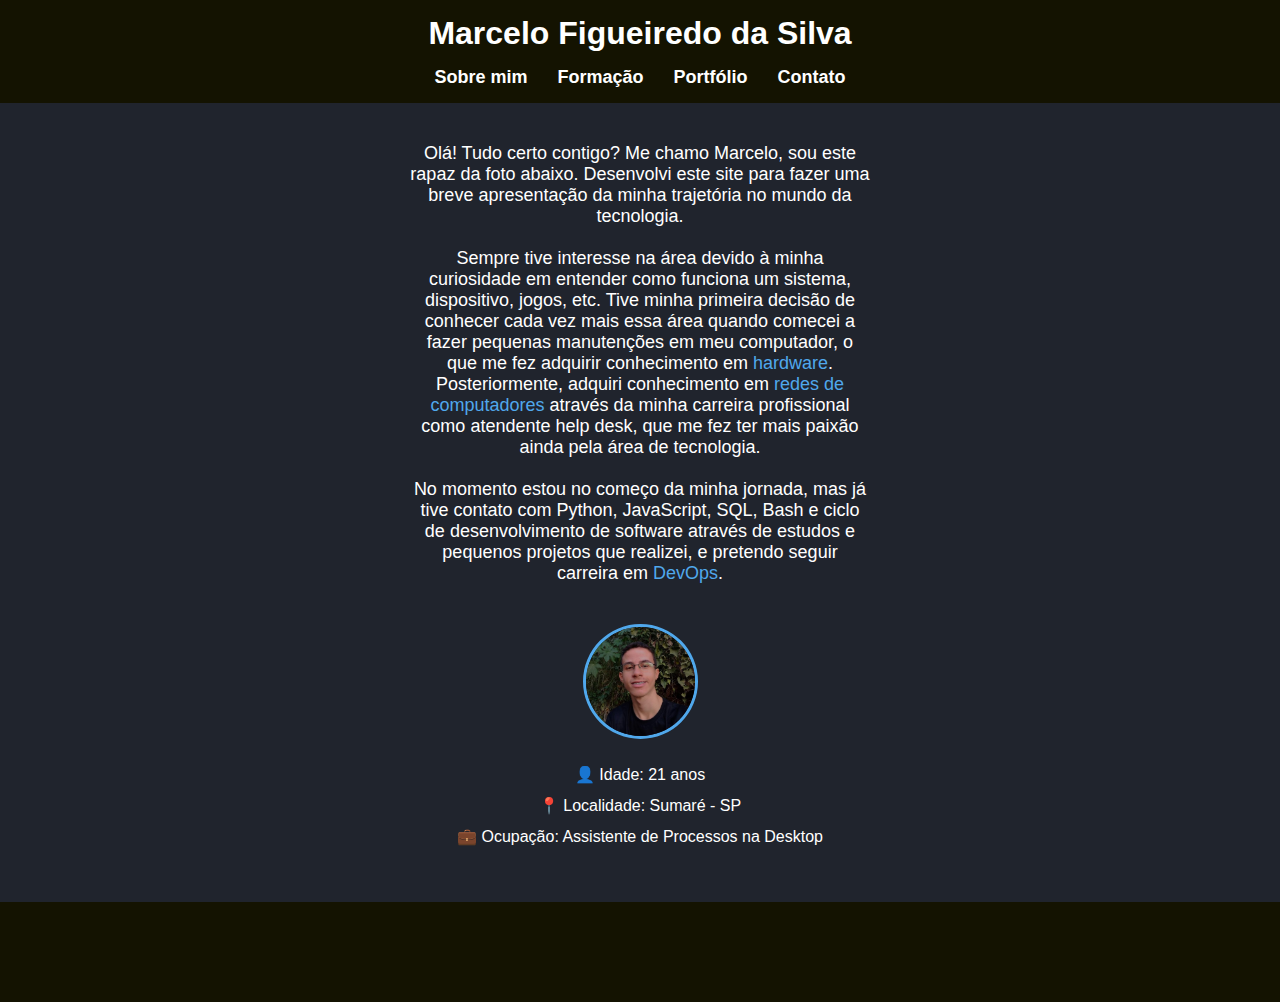
<file: index.html>
<!DOCTYPE html>
<html lang="pt-br">
    <head>
        <meta charset="UTF-8">
        <meta name="viewport" content="width=device-width, initial-scale=1.0">
        <title>Marcelo</title>
        <link rel="stylesheet" href="css/style.css">
    </head>
    <body>
        <header>
            <div class="div-header">
                <p class="header-nome">Marcelo Figueiredo da Silva</p>
            </div>
            <nav>
                <ul>
                    <li><a href="index.html">Sobre mim</a></li>
                    <li><a href="formacao.html">Formação</a></li>
                    <li><a href="portfolio.html">Portfólio</a></li>
                    <li><a href="contato.html">Contato</a></li>
                </ul>
            </nav>
        </header>
        <main>
            <article id="article-sobre">
                <p>Olá! Tudo certo contigo? Me chamo Marcelo, sou este rapaz da foto abaixo. Desenvolvi este site para fazer uma breve apresentação da minha trajetória no mundo da tecnologia.<br><br> Sempre tive interesse na área devido à minha curiosidade em entender como funciona um sistema, dispositivo, jogos, etc. Tive minha primeira decisão de conhecer cada vez mais essa área quando comecei a fazer pequenas manutenções em meu computador, o que me fez adquirir conhecimento em <span style="color: #50a8ec">hardware</span>. Posteriormente, adquiri conhecimento em <span style="color: #50a8ec">redes de computadores</span> através da minha carreira profissional como atendente help desk, que me fez ter mais paixão ainda pela área de tecnologia.<br><br> No momento estou no começo da minha jornada, mas já tive contato com Python, JavaScript, SQL, Bash e ciclo de desenvolvimento de software através de estudos e pequenos projetos que realizei, e pretendo seguir carreira em <span style="color: #50a8ec">DevOps</span>.</p>
                <img class="img-perfil" src="img/icon-perfil.jpeg" alt="">
                <div class="div-perfil-info">
                    <p>&#128100 Idade: 21 anos</p>
                    <p>&#128205 Localidade: Sumaré - SP</p>
                    <p>&#128188 Ocupação: Assistente de Processos na Desktop</p>
                </div>
            </article>
        </main>
        <footer>
            <div class="div-footer">
            </div>
        </footer>
    </body>
</html>
</file>
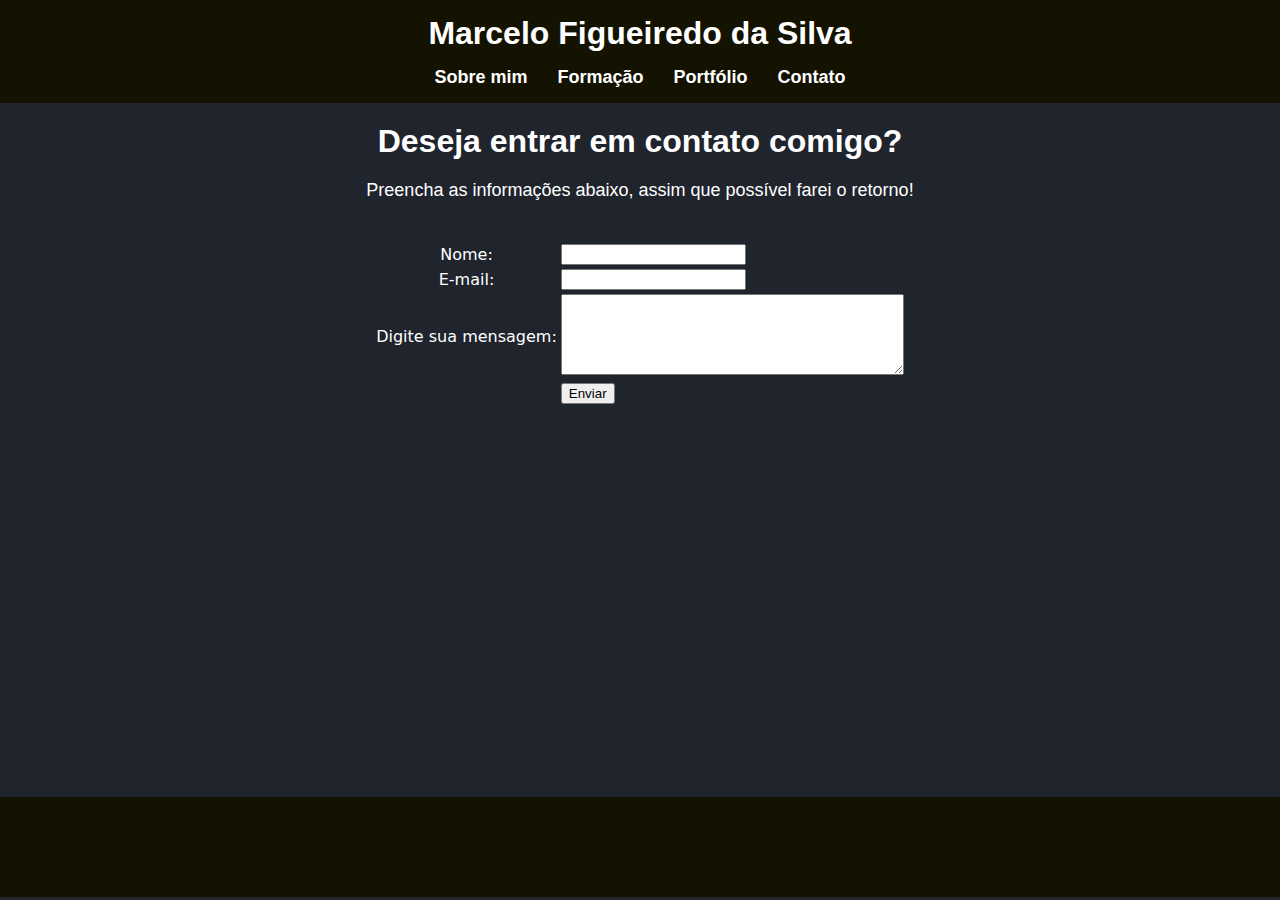
<file: contato.html>
<!DOCTYPE html>
<html lang="pt-br">
    <head>
        <meta charset="UTF-8">
        <meta name="viewport" content="width=device-width, initial-scale=1.0">
        <title>Entre em contato</title>
        <link rel="stylesheet" href="css/style.css">
    </head>
    <body>
        <header>
            <div class="div-header">
                <p class="header-nome">Marcelo Figueiredo da Silva</p>
            </div>
            <nav>
                <ul>
                    <li><a href="index.html">Sobre mim</a></li>
                    <li><a href="formacao.html">Formação</a></li>
                    <li><a href="portfolio.html">Portfólio</a></li>
                    <li><a href="contato.html">Contato</a></li>
                </ul>
            </nav>
        </header>
        <main>
            <h1>Deseja entrar em contato comigo?</h1>
            <h2>Preencha as informações abaixo, assim que possível farei o retorno!</h2>
            <article>
                <form action="https://formsubmit.co/celofgd@gmail.com" method="POST">
                    <table>
                        <tr>
                            <th><label for="nome">Nome:</label></th>
                            <td><input type="text" name="nome" required></td>
                        </tr>
                        <tr>
                            <th><label for="email">E-mail:</label></th>
                            <td><input type="email" name="email" required></td>
                        </tr>
                        <tr>
                            <th><label for="msg">Digite sua mensagem:</label></th>
                            <td><textarea name="msg" rows="5" cols="40" required></textarea></td>
                        </tr>
                        <tr>
                            <td><input type="hidden" name="_next" value="https://celofgd.github.io/meu-portfolio/contato_enviado.html"></td>
                            <td><button type="submit">Enviar</button></td>
                        </tr>
                    </table>
                </form>
            </article>
        </main>
        <footer>
            <div class="div-footer">
            </div>
        </footer>
    </body>
</html>
</file>
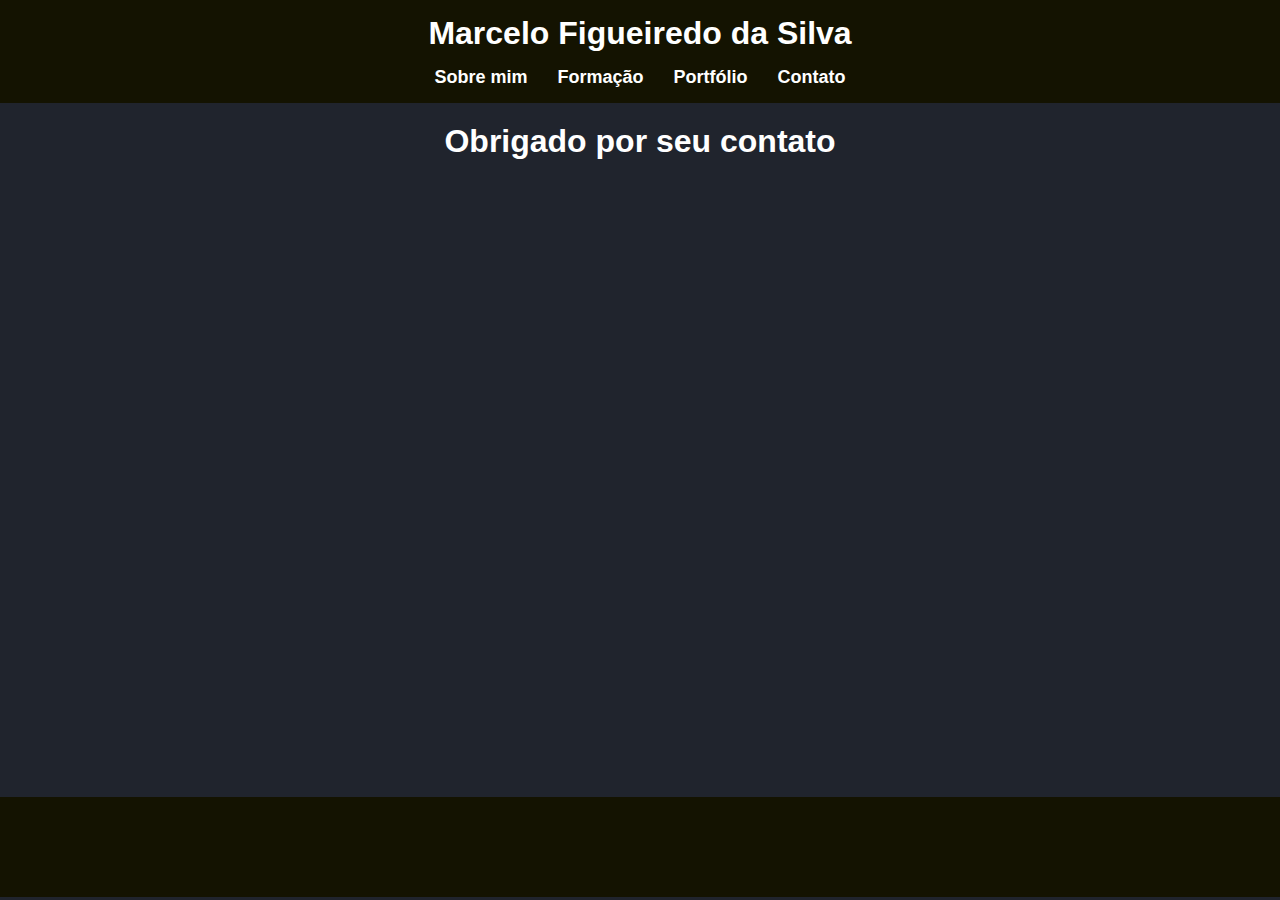
<file: contato_enviado.html>
<!DOCTYPE html>
<html lang="pt-br">
    <head>
        <meta charset="UTF-8">
        <meta name="viewport" content="width=device-width, initial-scale=1.0">
        <title>Contato enviado</title>
        <link rel="stylesheet" href="css/style.css">
    </head>
    <body>
        <header>
            <div class="div-header">
                <p class="header-nome">Marcelo Figueiredo da Silva</p>
            </div>
            <nav>
                <ul>
                    <li><a href="index.html">Sobre mim</a></li>
                    <li><a href="formacao.html">Formação</a></li>
                    <li><a href="portfolio.html">Portfólio</a></li>
                    <li><a href="contato.html">Contato</a></li>
                </ul>
            </nav>
        </header>
        <main>
            <h1>Obrigado por seu contato</h1>
        </main>
        <footer>
            <div class="div-footer">
            </div>
        </footer>
    </body>
</html>
</file>
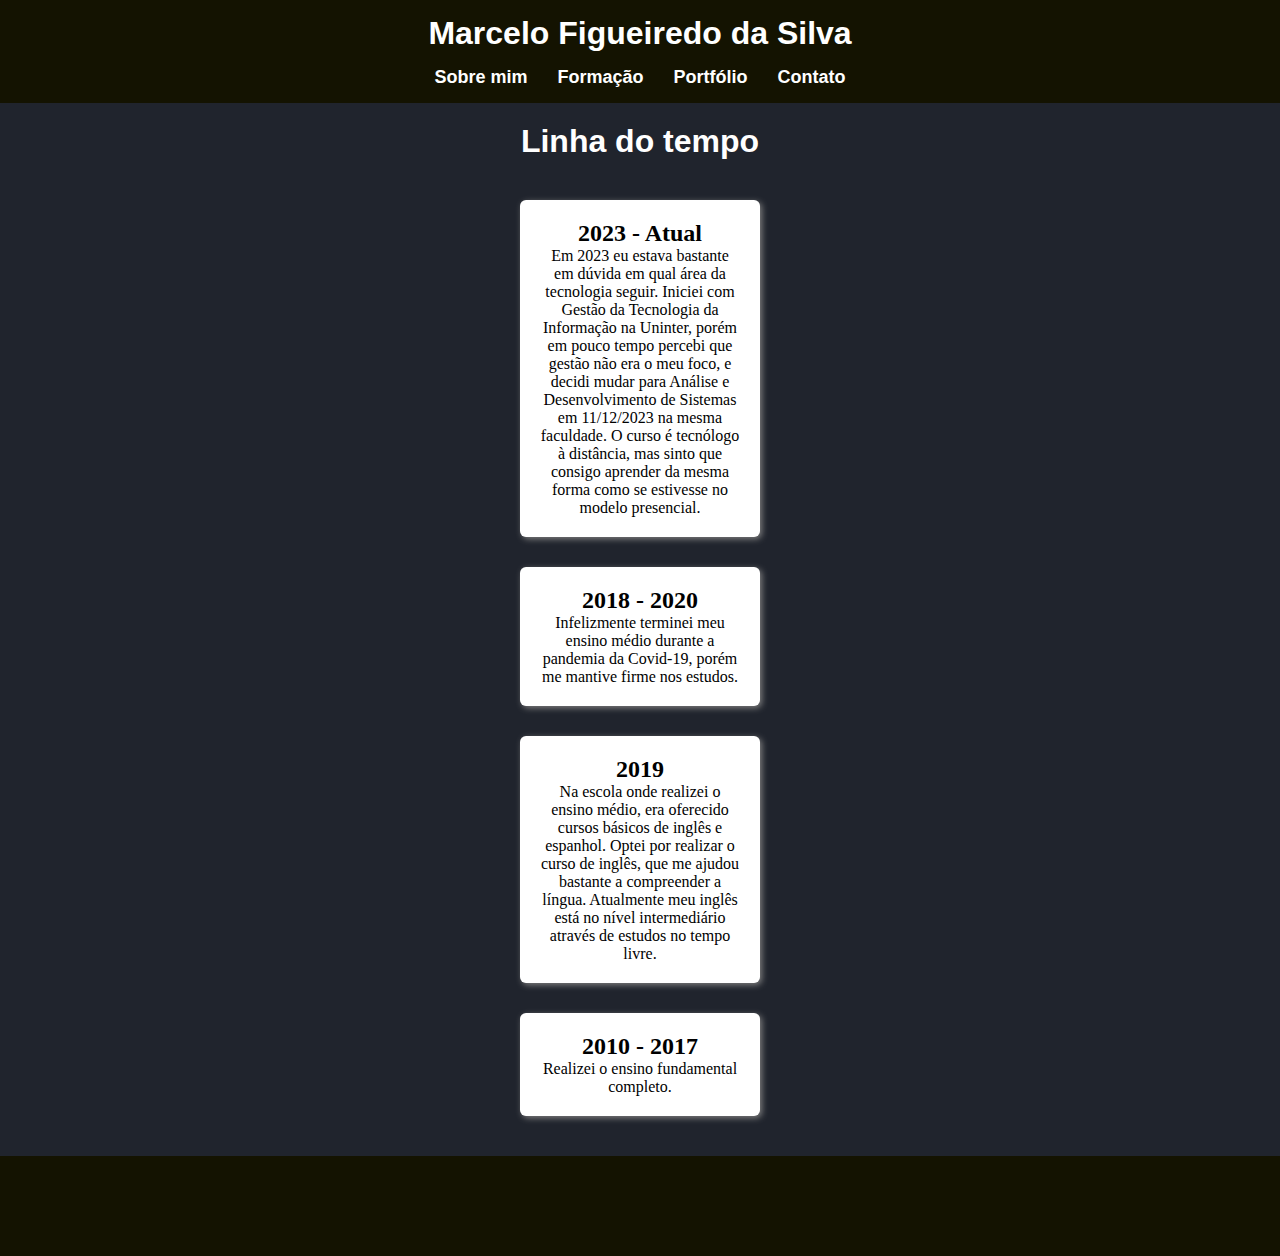
<file: formacao.html>
<!DOCTYPE html>
<html lang="pt-br">
    <head>
        <meta charset="UTF-8">
        <meta name="viewport" content="width=device-width, initial-scale=1.0">
        <title>Formação de Marcelo</title>
        <link rel="stylesheet" href="css/style.css">
    </head>
    <body>
        <header>
            <div class="div-header">
                <p class="header-nome">Marcelo Figueiredo da Silva</p>
            </div>
            <nav>
                <ul>
                    <li><a href="index.html">Sobre mim</a></li>
                    <li><a href="formacao.html">Formação</a></li>
                    <li><a href="portfolio.html">Portfólio</a></li>
                    <li><a href="contato.html">Contato</a></li>
                </ul>
            </nav>
        </header>
        <main>
            <h1>Linha do tempo</h1>
            <article class="article-formacao">
                <div class="div-data-esquerda grid1 row1">
                    <h2>2023 - Atual</h2>
                    <p>Em 2023 eu estava bastante em dúvida em qual área da tecnologia seguir. Iniciei com Gestão da Tecnologia da Informação na Uninter, porém em pouco tempo percebi que gestão não era o meu foco, e decidi mudar para Análise e Desenvolvimento de Sistemas em 11/12/2023 na mesma faculdade. O curso é tecnólogo à distância, mas sinto que consigo aprender da mesma forma como se estivesse no modelo presencial.</p>
                </div>
                <div class="div-data-direita grid3 row2">
                    <h2>2018 - 2020</h2>
                    <p>Infelizmente terminei meu ensino médio durante a pandemia da Covid-19, porém me mantive firme nos estudos.</p>
                </div>
                <div class="div-data-esquerda grid1 row1">
                    <h2>2019</h2>
                    <p>Na escola onde realizei o ensino médio, era oferecido cursos básicos de inglês e espanhol. Optei por realizar o curso de inglês, que me ajudou bastante a compreender a língua. Atualmente meu inglês está no nível intermediário através de estudos no tempo livre.</p>
                </div>
                <div class="div-data-esquerda grid1 row3">
                    <h2>2010 - 2017</h2>
                    <p>Realizei o ensino fundamental completo. </p>
                </div>
            </article>
        </main>
        <footer>
            <div class="div-footer">
            </div>
        </footer>
    </body>
</html>
</file>
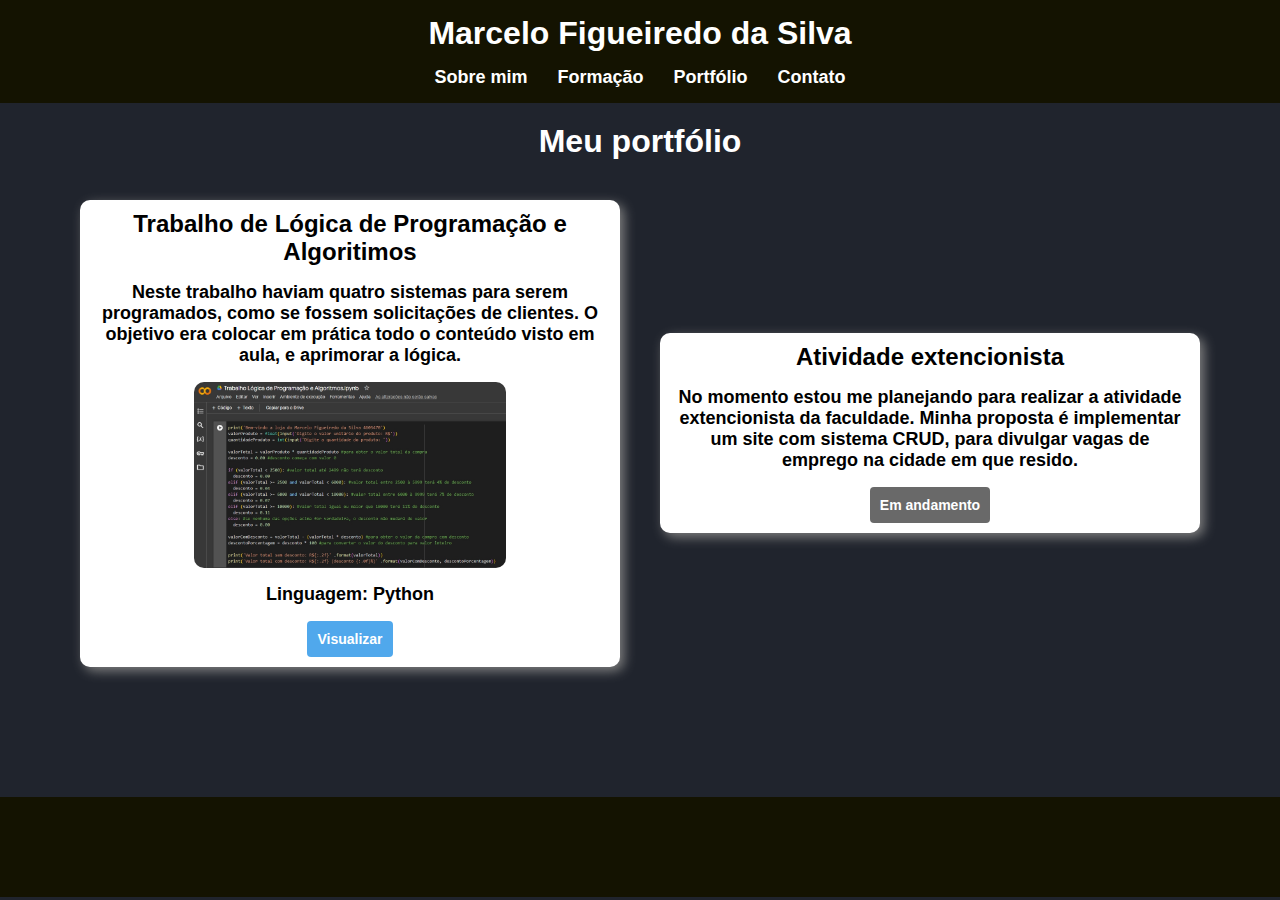
<file: portfolio.html>
<!DOCTYPE html>
<html lang="pt-br">
    <head>
        <meta charset="UTF-8">
        <meta name="viewport" content="width=device-width, initial-scale=1.0">
        <title>Portfólio de Marcelo</title>
        <link rel="stylesheet" href="css/style.css">
    </head>
    <body>
        <header>
            <div class="div-header">
                <p class="header-nome">Marcelo Figueiredo da Silva</p>
            </div>
            <nav>
                <ul>
                    <li><a href="index.html">Sobre mim</a></li>
                    <li><a href="formacao.html">Formação</a></li>
                    <li><a href="portfolio.html">Portfólio</a></li>
                    <li><a href="contato.html">Contato</a></li>
                </ul>
            </nav>
        </header>
        <main>
            <h1>Meu portfólio</h1>
            <article class="article-portfolio">
                <div class="card">
                    <h1>Trabalho de Lógica de Programação e Algoritimos</h1>
                    <h2>Neste trabalho haviam quatro sistemas para serem programados, como se fossem solicitações de clientes. O objetivo era colocar em prática todo o conteúdo visto em aula, e aprimorar a lógica.</h2>
                    <img src="img/tela_python.jpeg" alt="">
                    <h2>Linguagem: Python</h2>
                    <button id="button-python">Visualizar</button>
                </div>

                <div class="card">
                    <h1>Atividade extencionista</h1>
                    <h2>No momento estou me planejando para realizar a atividade extencionista da faculdade. Minha proposta é implementar um site com sistema CRUD, para divulgar vagas de emprego na cidade em que resido.</h2>
                    <button id="button-inativo">Em andamento</button>
                </div>
            </article>
        </main>
        <footer>
            <div class="div-footer">
            </div>
        </footer>
    </body>
    <script src="js/scripts.js"></script>
</html>
</file>
<file: css/style.css>
* {
    box-sizing: border-box;
    margin: 0;
}

body {
    background-color: #20242d;
}

ul {
    padding-inline-start: 0;
    list-style-type: none;
}

ul > li {
    float: left;
    padding: 0px 15px 0px 15px;
}

a {
    text-decoration: none;
    font-size: large;
    font-family: 'Gill Sans', 'Gill Sans MT', Calibri, 'Trebuchet MS', sans-serif;
    color: white;
    font-weight: bold;
}

a:hover {
    color: #50a8ec;
    text-shadow: 1px 1px 6px #50a8ec;
}

main {
    min-height: calc(100vh - 206px); /* Leva em consideração a altura do cabeçalho e do rodapé */
    overflow: auto; /* Permite a rolagem do conteúdo caso exceda o tamanho da tela */
}

main > h1 {
    text-align: center;
    margin: 20px 20px 0px 20px;
    font-family: 'Gill Sans', 'Gill Sans MT', Calibri, 'Trebuchet MS', sans-serif;
    color: white;
    font-weight: bold;
}

main > h2 {
    text-align: center;
    font-size: large;
    margin: 20px 20px 0px 20px;
    font-family: 'Gill Sans', 'Gill Sans MT', Calibri, 'Trebuchet MS', sans-serif;
    color: white;
    font-weight: normal;
}

nav {
    padding: 15px 15px 15px 15px;
    background-color: #141301;
    display: flex;
    justify-content: space-evenly;
    align-items: center;
}

article {
    margin: 10px;
    padding: 30px;
    display: flex;
    flex-direction: column;
    align-items: center;
}

article > p {
    font-family: 'Gill Sans', 'Gill Sans MT', Calibri, 'Trebuchet MS', sans-serif;
    color: white;
    font-size: 18px;
    text-align: center;
}

.div-header {
    display: flex;
    justify-content: center;
    padding: 15px 15px 0px 15px;
    background-color: #141301;
}

.div-header > p {
    font-family: 'Gill Sans', 'Gill Sans MT', Calibri, 'Trebuchet MS', sans-serif;
    font-weight: bold;
}

.header-nome {
    color: white;
    font-size: xx-large;
    background-color: none;
}

.img-perfil {
    border-radius: 50%;
    border: solid 3px #50a8ec;
    width: 15%;
    margin: 40px 0px 10px 0px;
}

.div-perfil-info {
    margin: 10px;
}

.div-perfil-info > p {
    padding: 6px;
    color: white;
    font-family: 'Gill Sans', 'Gill Sans MT', Calibri, 'Trebuchet MS', sans-serif;
    text-align: center;
}

.div-footer {
    background-color: #141301;
    padding: 0px 15px 0px 15px;
    position: sticky;
    bottom: 0;
    width: 100%;
    height: 100px; /* Define a altura do rodapé */
}

.div-data-esquerda {
    text-align: center;
    width: 20%;
    background-color: white;
    border-radius: 6px;
    padding: 20px 20px;
    box-shadow: 2px 2px 6px grey;
}

.div-data-direita {
    text-align: center;
    width: 20%;
    padding: 20px 20px;
    background-color: white;
    border-radius: 6px;
    box-shadow: 2px 2px 6px grey;
}

.article-formacao {
    gap: 30px;
    justify-content: center;
}

th > label {
    color: white;
    font-family: system-ui, -apple-system, BlinkMacSystemFont, 'Segoe UI', Roboto, Oxygen, Ubuntu, Cantarell, 'Open Sans', 'Helvetica Neue', sans-serif;
    font-weight: normal;
}

.card {
    display: flex;
    flex-direction: column;
    justify-content: center;
    align-items: center;
    background-color: white;
    height: fit-content;
    width: 45%;
    border-radius: 10px;
    box-shadow: 4px 4px 12px grey;
    padding: 10px;
    gap: 16px;
}

.card > h1 {
    font-size: 24px;
    text-align: center;
    color: black;
    margin: 0;
    font-family: 'Gill Sans', 'Gill Sans MT', Calibri, 'Trebuchet MS', sans-serif;
}

.card > h2 {
    font-size: 18px;
    color: black;
    text-align: center;
    font-family: 'Gill Sans', 'Gill Sans MT', Calibri, 'Trebuchet MS', sans-serif;
}

.card > button {
    background-color: #50a8ec;
    height: 30px;
    border: none;
    padding: 10px;
    width: fit-content;
    height: fit-content;
    color: white;
    font-size: 14px;
    font-weight: bold;
    border-radius: 4px;
}

.card > button:hover {
    background-color: #366f9b;
    cursor: pointer;
}

.card > img {
    width: 60%;
    border-radius: 10px;
}

.article-portfolio {
    flex-direction: row;
    justify-content: center;
    gap: 40px;
}

#button-inativo {
    background-color: dimgray;
}

#button-inativo:hover {
    cursor: not-allowed;
}

@media screen and (min-width: 1025px) {
    .img-perfil {
        width: 25%
    }
    article p {
        font-size: normal;
    }

    #article-sobre {
        padding: 30px 400px 30px 400px;
    }

    .div-perfil-info > p {
        font-size: normal;
    }
}

@media screen and (max-width: 1024px) {
    .img-perfil {
        width: 45%
    }

    article p {
        font-size: large;
    }

    .div-perfil-info p {
        font-size: large;
    }

    .card {
        width: 80%;
    }

    .card > img {
        width: 100%;
    }

    .article-portfolio {
        flex-direction: column;
        justify-content: center;
        gap: 40px;
    }

    .div-data-direita {
        width: 70%;
    }

    .div-data-esquerda {
        width: 70%;
    }

    .header-nome {
        text-align: center;
    }

    ul > li {
        padding: 0px 8px 0px 8px;
    }
}
</file>
